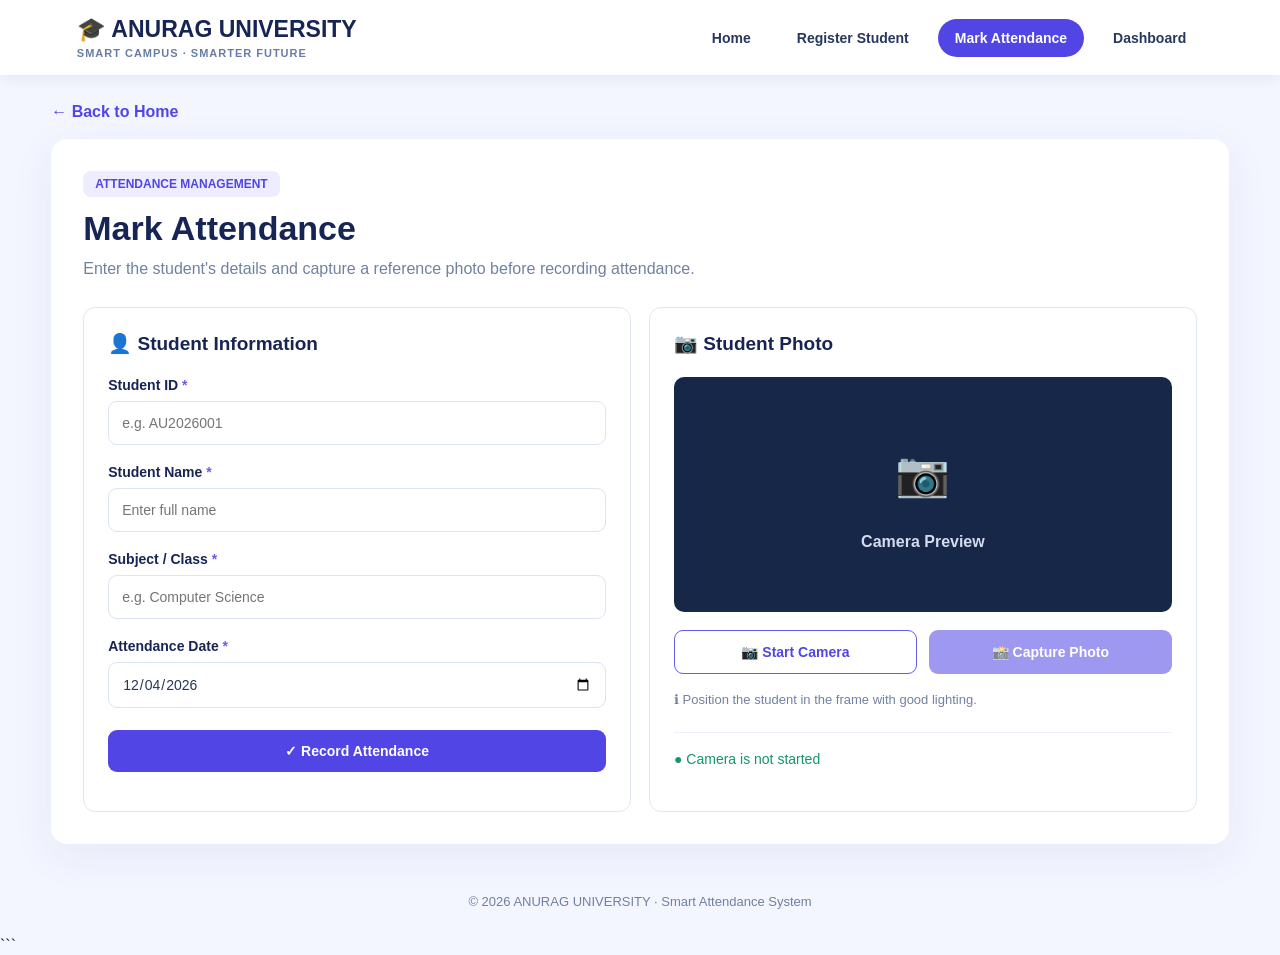
<file: attendance.html>
<!DOCTYPE html>
<html lang="en">
<head>
  <meta charset="UTF-8">
  <meta name="viewport" content="width=device-width, initial-scale=1.0">
  <title>Mark Attendance | ANURAG UNIVERSITY</title>

  <style>
    * {
      box-sizing: border-box;
      margin: 0;
      padding: 0;
    }

    body {
      font-family: "Segoe UI", Arial, sans-serif;
      background: #f3f5ff;
      color: #172554;
      min-height: 100vh;
    }

    header {
      background: #fff;
      padding: 16px 6%;
      box-shadow: 0 3px 15px #17255412;
      display: flex;
      justify-content: space-between;
      align-items: center;
      gap: 20px;
      flex-wrap: wrap;
    }

    .brand {
      color: #172554;
      text-decoration: none;
      font-size: 23px;
      font-weight: 800;
    }

    .brand small {
      display: block;
      font-size: 11px;
      color: #687da6;
      letter-spacing: 1px;
      margin-top: 4px;
    }

    nav {
      display: flex;
      gap: 12px;
      flex-wrap: wrap;
    }

    nav a {
      text-decoration: none;
      color: #26385e;
      padding: 11px 17px;
      border-radius: 25px;
      font-size: 14px;
      font-weight: 600;
    }

    nav a.active,
    nav a:hover {
      background: #5145e5;
      color: white;
    }

    main {
      max-width: 1250px;
      width: 92%;
      margin: 28px auto 50px;
    }

    .back {
      display: inline-block;
      color: #5145e5;
      text-decoration: none;
      font-weight: 600;
      margin-bottom: 18px;
    }

    .card {
      background: white;
      border-radius: 16px;
      padding: 32px;
      box-shadow: 0 12px 45px #293a8010;
    }

    .tag {
      display: inline-block;
      padding: 6px 12px;
      border-radius: 8px;
      background: #eeedff;
      color: #5145e5;
      font-size: 12px;
      font-weight: 700;
      margin-bottom: 12px;
    }

    h1 {
      font-size: 34px;
      margin-bottom: 8px;
    }

    .subtitle {
      color: #7181a1;
      margin-bottom: 25px;
      line-height: 1.6;
    }

    .content {
      display: grid;
      grid-template-columns: 1fr 1fr;
      gap: 18px;
    }

    .panel {
      border: 1px solid #e0e6f5;
      border-radius: 12px;
      padding: 24px;
      min-width: 0;
    }

    h2 {
      font-size: 19px;
      margin-bottom: 22px;
    }

    .field {
      margin-bottom: 19px;
    }

    label {
      display: block;
      font-weight: 650;
      font-size: 14px;
      margin-bottom: 8px;
    }

    .required {
      color: #7657ee;
    }

    input,
    select {
      width: 100%;
      padding: 13px;
      border: 1px solid #dce3f2;
      border-radius: 9px;
      color: #24365b;
      background: #fff;
      font: inherit;
      font-size: 14px;
      outline: none;
    }

    input:focus,
    select:focus {
      border-color: #5145e5;
      box-shadow: 0 0 0 3px #5145e51a;
    }

    button {
      font: inherit;
      font-size: 14px;
      font-weight: 650;
      padding: 13px 16px;
      border: 0;
      border-radius: 9px;
      cursor: pointer;
      transition: 0.2s;
    }

    button:disabled {
      opacity: 0.55;
      cursor: not-allowed;
    }

    .primary {
      background: #5145e5;
      color: white;
    }

    .primary:hover:not(:disabled) {
      background: #4035c9;
    }

    .outline {
      color: #5145e5;
      background: white;
      border: 1px solid #665df0;
    }

    .record-button {
      width: 100%;
      margin-top: 3px;
    }

    .camera {
      position: relative;
      height: 235px;
      background: #172748;
      border-radius: 10px;
      overflow: hidden;
      display: flex;
      align-items: center;
      justify-content: center;
      margin-bottom: 18px;
      color: #d3dcef;
    }

    .camera video,
    .camera img {
      display: none;
      width: 100%;
      height: 100%;
      object-fit: cover;
    }

    .camera video.visible,
    .camera img.visible {
      display: block;
    }

    .placeholder {
      text-align: center;
      line-height: 2;
    }

    .camera-icon {
      display: block;
      font-size: 44px;
      margin-bottom: 8px;
    }

    .camera-buttons {
      display: grid;
      grid-template-columns: 1fr 1fr;
      gap: 12px;
    }

    .hint {
      font-size: 13px;
      color: #7181a1;
      margin-top: 16px;
      line-height: 1.6;
    }

    .status {
      border-top: 1px solid #edf0f8;
      margin-top: 22px;
      padding-top: 18px;
      font-size: 14px;
      color: #159568;
    }

    #message {
      margin-top: 15px;
      font-size: 14px;
      line-height: 1.6;
    }

    footer {
      text-align: center;
      color: #7181a1;
      font-size: 13px;
      padding: 0 15px 28px;
    }

    @media (max-width: 800px) {
      header {
        padding: 16px 4%;
      }

      .content {
        grid-template-columns: 1fr;
      }

      .card {
        padding: 22px;
      }

      h1 {
        font-size: 28px;
      }
    }

    @media (max-width: 480px) {
      nav a {
        padding: 9px;
        font-size: 12px;
      }

      .brand {
        font-size: 19px;
      }

      .panel {
        padding: 16px;
      }

      .camera-buttons {
        grid-template-columns: 1fr;
      }
    }
  </style>
</head>

<body>

<header>
  <a class="brand" href="index.html">
    🎓 ANURAG UNIVERSITY
    <small>SMART CAMPUS · SMARTER FUTURE</small>
  </a>

  <nav>
    <a href="index.html">Home</a>
    <a href="register.html">Register Student</a>
    <a href="attendance.html" class="active">Mark Attendance</a>
    <a href="dashboard.html">Dashboard</a>
  </nav>
</header>

<main>
  <a class="back" href="index.html">← Back to Home</a>

  <div class="card">
    <span class="tag">ATTENDANCE MANAGEMENT</span>
    <h1>Mark Attendance</h1>
    <p class="subtitle">
      Enter the student's details and capture a reference photo
      before recording attendance.
    </p>

    <div class="content">

      <section class="panel">
        <h2>👤 Student Information</h2>

        <form id="attendanceForm">
          <div class="field">
            <label for="studentId">
              Student ID <span class="required">*</span>
            </label>
            <input id="studentId" required
                   placeholder="e.g. AU2026001">
          </div>

          <div class="field">
            <label for="studentName">
              Student Name <span class="required">*</span>
            </label>
            <input id="studentName" required
                   placeholder="Enter full name">
          </div>

          <div class="field">
            <label for="subject">
              Subject / Class <span class="required">*</span>
            </label>
            <input id="subject" required
                   placeholder="e.g. Computer Science">
          </div>

          <div class="field">
            <label for="attendanceDate">
              Attendance Date <span class="required">*</span>
            </label>
            <input id="attendanceDate" type="date" required>
          </div>

          <button class="primary record-button" type="submit">
            ✓ Record Attendance
          </button>

          <p id="message" role="status"></p>
        </form>
      </section>

      <section class="panel">
        <h2>📷 Student Photo</h2>

        <div class="camera">
          <video id="cameraVideo" autoplay playsinline muted></video>
          <img id="photoPreview" alt="Captured student photo">

          <div class="placeholder" id="cameraPlaceholder">
            <span class="camera-icon">📷</span>
            <strong>Camera Preview</strong>
          </div>
        </div>

        <canvas id="photoCanvas" hidden></canvas>

        <div class="camera-buttons">
          <button class="outline" id="startCamera" type="button">
            📷 Start Camera
          </button>

          <button class="primary" id="capturePhoto"
                  type="button" disabled>
            📸 Capture Photo
          </button>
        </div>

        <p class="hint">
          ℹ Position the student in the frame with good lighting.
        </p>

        <div class="status" id="cameraStatus" role="status">
          ● Camera is not started
        </div>
      </section>

    </div>
  </div>
</main>

<footer>
  © 2026 ANURAG UNIVERSITY · Smart Attendance System
</footer>

<script>
  const $ = id => document.getElementById(id);

  const form = $("attendanceForm");
  const video = $("cameraVideo");
  const preview = $("photoPreview");
  const canvas = $("photoCanvas");

  let stream = null;
  let capturedPhoto = "";

  // Set today's date automatically.
  const today = new Date();
  const localToday = [
    today.getFullYear(),
    String(today.getMonth() + 1).padStart(2, "0"),
    String(today.getDate()).padStart(2, "0")
  ].join("-");

  $("attendanceDate").value = localToday;

  // Look up the student using the shared registration storage.
  $("studentId").addEventListener("change", () => {
    const id = $("studentId").value.trim();

    try {
      const students = JSON.parse(
        localStorage.getItem("anuragStudents") || "[]"
      );

      const student = students.find(
        s => String(s.studentId).toLowerCase() === id.toLowerCase()
      );

      if (student) {
        $("studentName").value = student.fullName || "";
        $("subject").value = student.course || student.department || "";
        $("message").textContent = "Registered student found.";
        $("message").style.color = "#159568";
      }
    } catch (error) {
      console.error("Could not read student records.", error);
    }
  });

  async function startCamera() {
    if (!navigator.mediaDevices?.getUserMedia) {
      $("cameraStatus").textContent =
        "Camera unavailable. Open this page using localhost or HTTPS.";
      return;
    }

    try {
      stream = await navigator.mediaDevices.getUserMedia({
        video: { facingMode: "user" },
        audio: false
      });

      video.srcObject = stream;
      await video.play();

      video.classList.add("visible");
      preview.classList.remove("visible");
      $("cameraPlaceholder").hidden = true;

      $("capturePhoto").disabled = false;
      $("startCamera").disabled = true;
      $("cameraStatus").textContent = "● Camera ready";
    } catch (error) {
      $("cameraStatus").textContent =
        "Unable to access camera. Check browser permissions.";
    }
  }

  function capturePhoto() {
    if (!stream || !video.videoWidth) {
      $("cameraStatus").textContent =
        "Please start the camera first.";
      return;
    }

    const scale = Math.min(1, 800 / video.videoWidth);

    canvas.width = Math.round(video.videoWidth * scale);
    canvas.height = Math.round(video.videoHeight * scale);

    canvas.getContext("2d").drawImage(
      video, 0, 0, canvas.width, canvas.height
    );

    capturedPhoto = canvas.toDataURL("image/jpeg", 0.7);
    preview.src = capturedPhoto;
    preview.classList.add("visible");

    $("cameraStatus").textContent = "● Photo captured successfully";
  }

  function stopCamera() {
    if (stream) {
      stream.getTracks().forEach(track => track.stop());
      stream = null;
    }

    video.srcObject = null;
    video.classList.remove("visible");

    $("capturePhoto").disabled = true;
    $("startCamera").disabled = false;
  }

  $("startCamera").addEventListener("click", startCamera);
  $("capturePhoto").addEventListener("click", capturePhoto);

  form.addEventListener("submit", event => {
    event.preventDefault();

    const studentId = $("studentId").value.trim();
    const studentName = $("studentName").value.trim();
    const subject = $("subject").value.trim();
    const date = $("attendanceDate").value;
    const message = $("message");

    if (!date) {
      message.textContent = "Please select an attendance date.";
      message.style.color = "#dc2626";
      return;
    }

    try {
      const students = JSON.parse(
        localStorage.getItem("anuragStudents") || "[]"
      );

      const registered = students.find(
        s => String(s.studentId).toLowerCase() ===
             studentId.toLowerCase()
      );

      if (students.length > 0 && !registered) {
        message.textContent =
          "Student ID not found. Register the student first.";
        message.style.color = "#dc2626";
        return;
      }

      if (registered &&
          registered.fullName.toLowerCase() !== studentName.toLowerCase()) {
        message.textContent =
          "The student name does not match the registered ID.";
        message.style.color = "#dc2626";
        return;
      }

      const records = JSON.parse(
        localStorage.getItem("anuragAttendanceRecords") || "[]"
      );

      const duplicate = records.some(record =>
        String(record.studentId).toLowerCase() ===
          studentId.toLowerCase() &&
        record.date === date &&
        String(record.subject).toLowerCase() === subject.toLowerCase()
      );

      if (duplicate) {
        message.textContent =
          "Attendance has already been recorded for this class and date.";
        message.style.color = "#dc2626";
        return;
      }

      records.push({
        studentId,
        studentName,
        subject,
        date,
        photo: capturedPhoto,
        status: "Present",
        recordedAt: new Date().toISOString()
      });

      localStorage.setItem(
        "anuragAttendanceRecords",
        JSON.stringify(records)
      );

      message.textContent =
        "✓ Attendance recorded successfully!";
      message.style.color = "#159568";

      form.reset();
      $("attendanceDate").value = localToday;
      capturedPhoto = "";
      preview.removeAttribute("src");
      preview.classList.remove("visible");
      $("cameraPlaceholder").hidden = false;

      $("cameraStatus").textContent = "● Ready for next student";
      stopCamera();

    } catch (error) {
      message.textContent =
        "Could not save attendance. Browser storage may be full.";
      message.style.color = "#dc2626";
    }
  });

  window.addEventListener("pagehide", stopCamera);
</script>

</body>
</html>
```
</file>
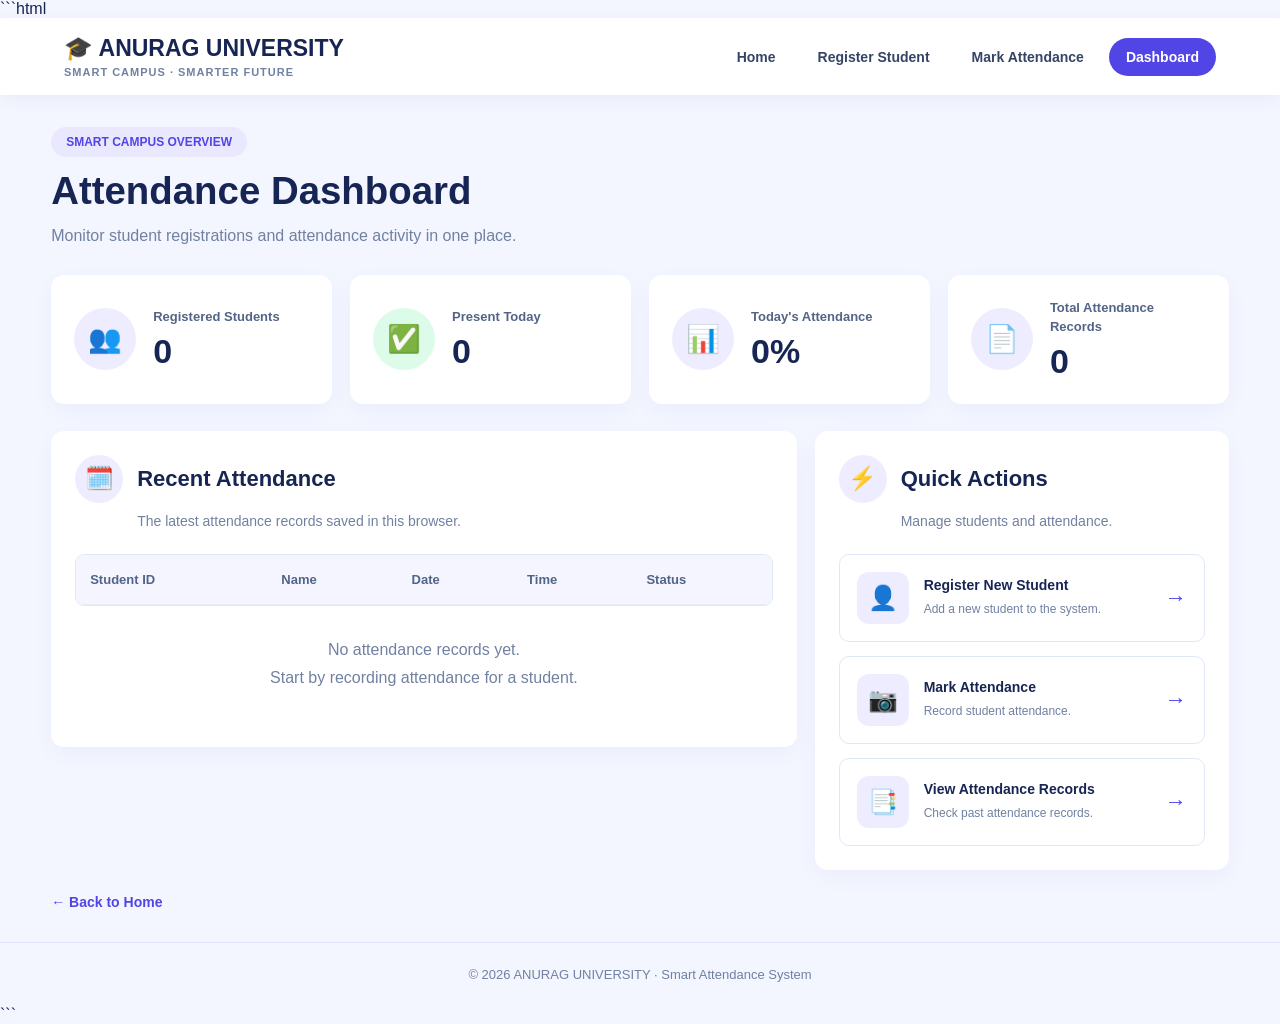
<file: dashboard.html>
```html
<!DOCTYPE html>
<html lang="en">
<head>
<meta charset="UTF-8">
<meta name="viewport" content="width=device-width, initial-scale=1.0">
<title>Attendance Dashboard | ANURAG UNIVERSITY</title>

<style>
* {
  box-sizing: border-box;
  margin: 0;
  padding: 0;
}

:root {
  --purple: #5145e5;
  --navy: #172554;
  --muted: #7181a1;
  --border: #e0e7f7;
  --background: #f3f5ff;
}

body {
  font-family: "Segoe UI", Arial, sans-serif;
  color: var(--navy);
  background: var(--background);
  min-height: 100vh;
}

header {
  background: white;
  padding: 17px 5%;
  display: flex;
  align-items: center;
  justify-content: space-between;
  gap: 20px;
  flex-wrap: wrap;
  box-shadow: 0 4px 18px #1725540c;
}

.brand {
  text-decoration: none;
  color: var(--navy);
  font-size: 23px;
  font-weight: 800;
}

.brand small {
  display: block;
  font-size: 11px;
  letter-spacing: 1px;
  color: var(--muted);
  margin-top: 4px;
}

nav {
  display: flex;
  align-items: center;
  gap: 8px;
  flex-wrap: wrap;
}

nav a {
  text-decoration: none;
  color: #344568;
  padding: 11px 17px;
  border-radius: 25px;
  font-size: 14px;
  font-weight: 600;
}

nav a:hover,
nav a.active {
  color: white;
  background: var(--purple);
}

main {
  max-width: 1400px;
  width: 92%;
  margin: 32px auto;
}

.tag {
  display: inline-block;
  background: #e9e8ff;
  color: var(--purple);
  padding: 8px 15px;
  border-radius: 25px;
  font-size: 12px;
  font-weight: 750;
  margin-bottom: 12px;
}

h1 {
  font-size: clamp(28px, 3vw, 40px);
  margin-bottom: 10px;
}

.subtitle {
  color: var(--muted);
  font-size: 16px;
  margin-bottom: 26px;
  line-height: 1.6;
}

.stats {
  display: grid;
  grid-template-columns: repeat(4, minmax(0, 1fr));
  gap: 18px;
  margin-bottom: 27px;
}

.stat-card {
  background: white;
  padding: 23px;
  border-radius: 13px;
  display: flex;
  align-items: center;
  gap: 17px;
  box-shadow: 0 7px 25px #293a8009;
  min-width: 0;
}

.stat-icon {
  width: 62px;
  height: 62px;
  flex-shrink: 0;
  display: grid;
  place-items: center;
  border-radius: 50%;
  font-size: 27px;
  background: #eeedff;
}

.stat-icon.green {
  background: #dcfce9;
}

.stat-label {
  font-size: 13px;
  font-weight: 650;
  color: #536486;
  line-height: 1.5;
}

.stat-value {
  font-size: 34px;
  font-weight: 800;
  margin-top: 5px;
  overflow-wrap: anywhere;
}

.content-grid {
  display: grid;
  grid-template-columns: minmax(0, 1.8fr) minmax(300px, 1fr);
  gap: 18px;
  align-items: start;
}

.panel {
  background: white;
  border-radius: 13px;
  padding: 24px;
  box-shadow: 0 7px 25px #293a8009;
  min-width: 0;
}

.panel-heading {
  display: flex;
  align-items: center;
  gap: 14px;
  margin-bottom: 8px;
}

.panel-icon {
  width: 48px;
  height: 48px;
  border-radius: 50%;
  background: #eeedff;
  display: grid;
  place-items: center;
  font-size: 23px;
  flex-shrink: 0;
}

h2 {
  font-size: 22px;
}

.panel-description {
  color: var(--muted);
  font-size: 14px;
  margin: 0 0 22px 62px;
  line-height: 1.5;
}

.table-wrap {
  overflow-x: auto;
  border: 1px solid var(--border);
  border-radius: 9px;
}

table {
  width: 100%;
  border-collapse: collapse;
  text-align: left;
  font-size: 13px;
  min-width: 590px;
}

thead {
  background: #f4f5ff;
  color: #526487;
}

th, td {
  padding: 17px 14px;
  border-bottom: 1px solid #e8edf8;
  white-space: nowrap;
}

th {
  font-weight: 700;
}

tbody tr:last-child td {
  border-bottom: none;
}

tbody tr:hover {
  background: #fafaff;
}

.status {
  display: inline-block;
  border-radius: 20px;
  padding: 6px 12px;
  font-size: 12px;
  font-weight: 700;
}

.present {
  background: #dcfce9;
  color: #12864e;
}

.absent {
  background: #ffe4e6;
  color: #be123c;
}

.late {
  background: #fff1cf;
  color: #a76b00;
}

.empty {
  text-align: center;
  color: var(--muted);
  padding: 30px;
  line-height: 1.8;
}

.quick-action {
  display: flex;
  align-items: center;
  gap: 15px;
  text-decoration: none;
  color: var(--navy);
  border: 1px solid var(--border);
  border-radius: 10px;
  padding: 17px;
  margin-top: 14px;
  transition: 0.2s;
}

.quick-action:hover {
  border-color: var(--purple);
  background: #fafaff;
  transform: translateY(-2px);
}

.action-icon {
  width: 52px;
  height: 52px;
  border-radius: 12px;
  background: #eeedff;
  display: grid;
  place-items: center;
  font-size: 24px;
  flex-shrink: 0;
}

.action-text {
  min-width: 0;
}

.action-text strong {
  display: block;
  font-size: 14px;
  margin-bottom: 7px;
}

.action-text small {
  display: block;
  color: var(--muted);
  font-size: 12px;
  line-height: 1.5;
}

.arrow {
  margin-left: auto;
  color: var(--purple);
  font-size: 22px;
}

.back-link {
  display: inline-block;
  margin-top: 24px;
  text-decoration: none;
  color: var(--purple);
  font-weight: 650;
  font-size: 14px;
}

footer {
  text-align: center;
  border-top: 1px solid #e2e8fa;
  color: var(--muted);
  padding: 24px 12px;
  font-size: 13px;
}

@media (max-width: 1050px) {
  .stats {
    grid-template-columns: repeat(2, minmax(0, 1fr));
  }

  .content-grid {
    grid-template-columns: 1fr;
  }
}

@media (max-width: 600px) {
  header {
    padding: 16px 4%;
  }

  .brand {
    font-size: 19px;
  }

  nav a {
    padding: 9px 10px;
    font-size: 12px;
  }

  main {
    width: 94%;
    margin: 24px auto;
  }

  .stats {
    gap: 12px;
  }

  .stat-card {
    padding: 15px;
    gap: 10px;
    align-items: flex-start;
    flex-direction: column;
  }

  .stat-icon {
    width: 44px;
    height: 44px;
    font-size: 21px;
  }

  .stat-value {
    font-size: 28px;
  }

  .panel {
    padding: 16px;
  }

  h2 {
    font-size: 19px;
  }

  .panel-description {
    margin-left: 0;
  }
}
</style>
</head>

<body>

<header>
  <a class="brand" href="index.html">
    🎓 ANURAG UNIVERSITY
    <small>SMART CAMPUS · SMARTER FUTURE</small>
  </a>

  <nav>
    <a href="index.html">Home</a>
    <a href="register.html">Register Student</a>
    <a href="attendance.html">Mark Attendance</a>
    <a href="dashboard.html" class="active">Dashboard</a>
  </nav>
</header>

<main>
  <span class="tag">SMART CAMPUS OVERVIEW</span>

  <h1>Attendance Dashboard</h1>

  <p class="subtitle">
    Monitor student registrations and attendance activity in one place.
  </p>

  <section class="stats">
    <div class="stat-card">
      <div class="stat-icon">👥</div>
      <div>
        <div class="stat-label">Registered Students</div>
        <div class="stat-value" id="totalStudents">0</div>
      </div>
    </div>

    <div class="stat-card">
      <div class="stat-icon green">✅</div>
      <div>
        <div class="stat-label">Present Today</div>
        <div class="stat-value" id="presentToday">0</div>
      </div>
    </div>

    <div class="stat-card">
      <div class="stat-icon">📊</div>
      <div>
        <div class="stat-label">Today's Attendance</div>
        <div class="stat-value" id="attendanceRate">0%</div>
      </div>
    </div>

    <div class="stat-card">
      <div class="stat-icon">📄</div>
      <div>
        <div class="stat-label">Total Attendance Records</div>
        <div class="stat-value" id="totalRecords">0</div>
      </div>
    </div>
  </section>

  <section class="content-grid">

    <div class="panel">
      <div class="panel-heading">
        <div class="panel-icon">🗓️</div>
        <h2>Recent Attendance</h2>
      </div>

      <p class="panel-description">
        The latest attendance records saved in this browser.
      </p>

      <div class="table-wrap">
        <table>
          <thead>
            <tr>
              <th>Student ID</th>
              <th>Name</th>
              <th>Date</th>
              <th>Time</th>
              <th>Status</th>
            </tr>
          </thead>
          <tbody id="attendanceTable"></tbody>
        </table>
      </div>

      <div class="empty" id="emptyMessage">
        No attendance records yet.<br>
        Start by recording attendance for a student.
      </div>
    </div>

    <aside class="panel">
      <div class="panel-heading">
        <div class="panel-icon">⚡</div>
        <h2>Quick Actions</h2>
      </div>

      <p class="panel-description">
        Manage students and attendance.
      </p>

      <a href="register.html" class="quick-action">
        <div class="action-icon">👤</div>
        <div class="action-text">
          <strong>Register New Student</strong>
          <small>Add a new student to the system.</small>
        </div>
        <span class="arrow">→</span>
      </a>

      <a href="attendance.html" class="quick-action">
        <div class="action-icon">📷</div>
        <div class="action-text">
          <strong>Mark Attendance</strong>
          <small>Record student attendance.</small>
        </div>
        <span class="arrow">→</span>
      </a>

      <a href="records.html" class="quick-action">
        <div class="action-icon">📑</div>
        <div class="action-text">
          <strong>View Attendance Records</strong>
          <small>Check past attendance records.</small>
        </div>
        <span class="arrow">→</span>
      </a>
    </aside>

  </section>

  <a class="back-link" href="index.html">← Back to Home</a>
</main>

<footer>
  © 2026 ANURAG UNIVERSITY · Smart Attendance System
</footer>

<script>
function loadDashboard() {
  let students = [];
  let records = [];

  try {
    students = JSON.parse(
      localStorage.getItem("anuragStudents") || "[]"
    );

    records = JSON.parse(
      localStorage.getItem("anuragAttendanceRecords") || "[]"
    );

    if (!Array.isArray(students)) students = [];
    if (!Array.isArray(records)) records = [];
  } catch (error) {
    console.error("Unable to read dashboard data.", error);
  }

  // Use local calendar date to match the attendance page.
  const now = new Date();
  const today = [
    now.getFullYear(),
    String(now.getMonth() + 1).padStart(2, "0"),
    String(now.getDate()).padStart(2, "0")
  ].join("-");

  const todaysRecords = records.filter(record => record.date === today);

  const presentCount = todaysRecords.filter(record =>
    String(record.status || "Present").toLowerCase() === "present"
  ).length;

  const rate = students.length
    ? Math.round((presentCount / students.length) * 100)
    : 0;

  document.getElementById("totalStudents").textContent =
    students.length.toLocaleString();

  document.getElementById("presentToday").textContent =
    presentCount.toLocaleString();

  document.getElementById("attendanceRate").textContent =
    Math.min(rate, 100) + "%";

  document.getElementById("totalRecords").textContent =
    records.length.toLocaleString();

  const table = document.getElementById("attendanceTable");
  const emptyMessage = document.getElementById("emptyMessage");

  table.replaceChildren();

  const recentRecords = [...records]
    .sort((a, b) =>
      String(b.recordedAt || b.date || "").localeCompare(
        String(a.recordedAt || a.date || "")
      )
    )
    .slice(0, 8);

  emptyMessage.style.display = recentRecords.length ? "none" : "block";

  recentRecords.forEach(record => {
    const row = document.createElement("tr");

    const timestamp = record.recordedAt
      ? new Date(record.recordedAt)
      : null;

    const time = timestamp &&
      !Number.isNaN(timestamp.getTime())
      ? timestamp.toLocaleTimeString([], {
          hour: "2-digit",
          minute: "2-digit"
        })
      : "—";

    const status = record.status || "Present";
    const statusClass =
      status.toLowerCase() === "present" ? "present" :
      status.toLowerCase() === "late" ? "late" : "absent";

    const values = [
      record.studentId || "—",
      record.studentName || record.fullName || "—",
      record.date || "—",
      time,
      status
    ];

    values.forEach((value, index) => {
      const cell = document.createElement("td");

      if (index === 4) {
        const badge = document.createElement("span");
        badge.className = "status " + statusClass;
        badge.textContent = value;
        cell.appendChild(badge);
      } else {
        cell.textContent = value;
      }

      row.appendChild(cell);
    });

    table.appendChild(row);
  });
}

loadDashboard();

// Refresh the displayed figures when returning to this page.
window.addEventListener("pageshow", loadDashboard);
window.addEventListener("storage", loadDashboard);
</script>

</body>
</html>
```
</file>
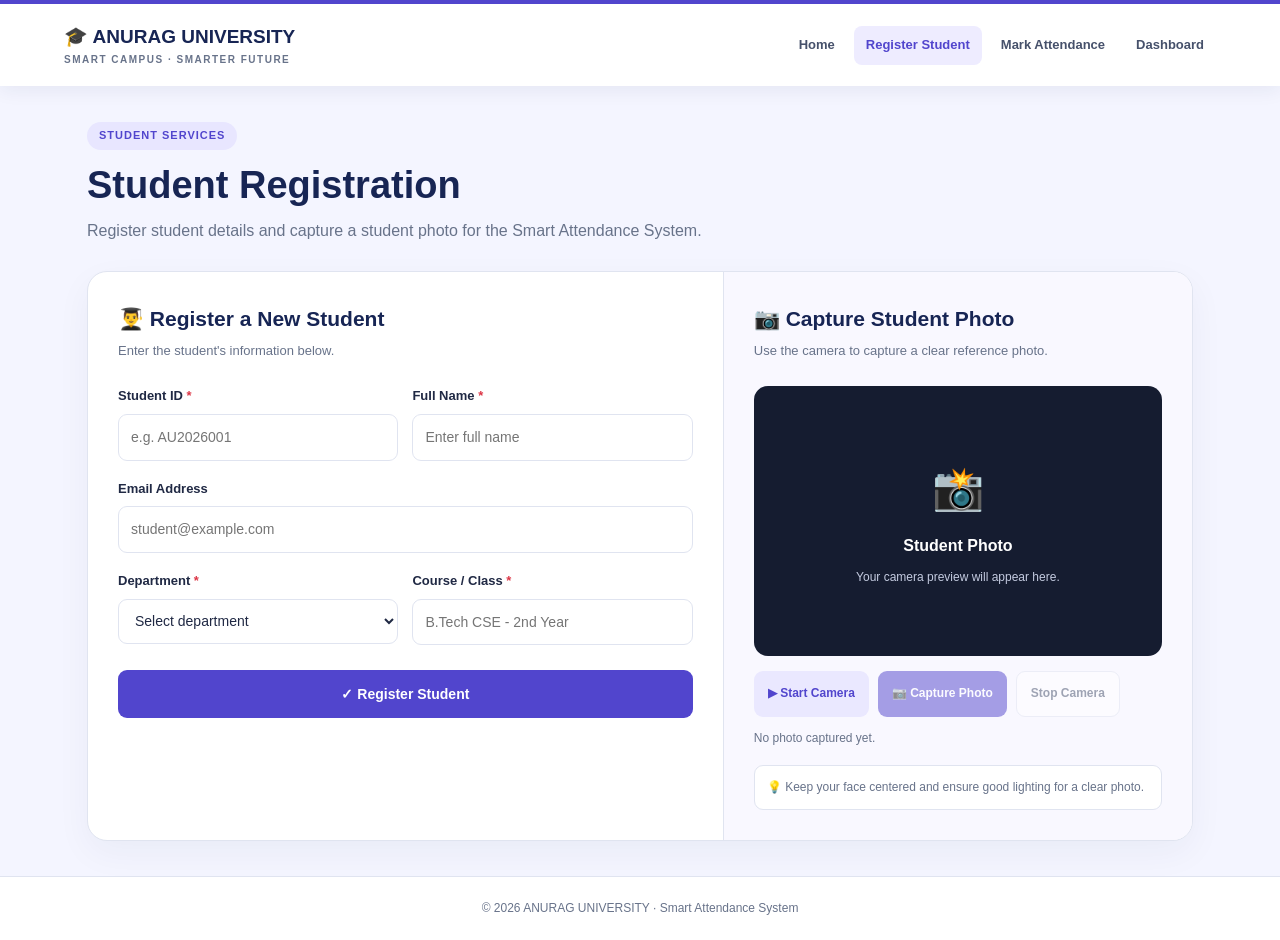
<file: register.html>
<!DOCTYPE html>
<html lang="en">
<head>
<meta charset="UTF-8">
<meta name="viewport" content="width=device-width, initial-scale=1.0">
<title>Student Registration | ANURAG UNIVERSITY</title>

<style>
* {
  box-sizing: border-box;
  margin: 0;
  padding: 0;
}

:root {
  --primary: #5145cd;
  --navy: #172554;
  --background: #f4f5ff;
  --muted: #68738a;
  --border: #e0e4f0;
}

body {
  font-family: "Segoe UI", Arial, sans-serif;
  background: var(--background);
  color: #202944;
  line-height: 1.6;
  min-height: 100vh;
}

/* HEADER */
header {
  background: white;
  border-top: 4px solid var(--primary);
  box-shadow: 0 4px 18px #17255412;
}

.navbar {
  max-width: 1200px;
  margin: auto;
  padding: 18px 24px;
  display: flex;
  justify-content: space-between;
  align-items: center;
  gap: 20px;
}

.brand {
  text-decoration: none;
  color: var(--navy);
  font-size: 19px;
  font-weight: 800;
}

.brand small {
  display: block;
  font-size: 10px;
  color: var(--muted);
  letter-spacing: 1.5px;
}

nav {
  display: flex;
  gap: 7px;
  flex-wrap: wrap;
}

nav a {
  text-decoration: none;
  color: #46516b;
  padding: 9px 12px;
  border-radius: 8px;
  font-size: 13px;
  font-weight: 600;
}

nav a:hover,
nav a.active {
  color: var(--primary);
  background: #eeecff;
}

/* PAGE TITLE */
.container {
  max-width: 1150px;
  margin: auto;
  padding: 35px 22px;
}

.tag {
  display: inline-block;
  padding: 5px 12px;
  border-radius: 30px;
  color: var(--primary);
  background: #e8e6ff;
  font-size: 11px;
  font-weight: 800;
  letter-spacing: 1px;
  margin-bottom: 12px;
}

h1 {
  font-size: clamp(28px, 4vw, 38px);
  color: var(--navy);
  line-height: 1.25;
  margin-bottom: 9px;
}

.subtitle {
  color: var(--muted);
  margin-bottom: 27px;
}

/* MAIN CARD */
.registration-card {
  display: grid;
  grid-template-columns: 1.15fr 0.85fr;
  background: white;
  border: 1px solid var(--border);
  border-radius: 20px;
  overflow: hidden;
  box-shadow: 0 12px 35px #1725540c;
}

.form-panel,
.photo-panel {
  padding: 30px;
  min-width: 0;
}

.photo-panel {
  background: #f9f8ff;
  border-left: 1px solid var(--border);
}

h2 {
  color: var(--navy);
  font-size: 21px;
  margin-bottom: 5px;
}

.description {
  color: var(--muted);
  font-size: 13px;
  margin-bottom: 25px;
}

/* FORM */
.form-grid {
  display: grid;
  grid-template-columns: 1fr 1fr;
  gap: 18px 14px;
}

.field {
  display: flex;
  flex-direction: column;
  gap: 7px;
  min-width: 0;
}

.field.full {
  grid-column: 1 / -1;
}

label {
  font-size: 13px;
  font-weight: 700;
}

.required {
  color: #dc3545;
}

input,
select {
  width: 100%;
  min-height: 45px;
  padding: 11px 12px;
  border: 1px solid var(--border);
  border-radius: 9px;
  background: white;
  color: #202944;
  font: inherit;
  font-size: 14px;
  outline: none;
}

input:focus,
select:focus {
  border-color: var(--primary);
  box-shadow: 0 0 0 3px #5145cd1c;
}

/* CAMERA */
.camera {
  height: 270px;
  position: relative;
  overflow: hidden;
  background: #151c30;
  border-radius: 14px;
  display: flex;
  justify-content: center;
  align-items: center;
}

.camera video,
.camera img {
  width: 100%;
  height: 100%;
  object-fit: cover;
  display: none;
}

.camera .visible {
  display: block;
}

.placeholder {
  position: absolute;
  inset: 0;
  display: flex;
  flex-direction: column;
  align-items: center;
  justify-content: center;
  gap: 10px;
  padding: 20px;
  text-align: center;
  color: white;
}

.placeholder[hidden] {
  display: none;
}

.camera-icon {
  font-size: 42px;
}

.placeholder p {
  font-size: 12px;
  color: #c4cbe0;
}

.buttons {
  display: flex;
  flex-wrap: wrap;
  gap: 9px;
  margin-top: 15px;
}

button {
  border: 0;
  border-radius: 9px;
  padding: 12px 14px;
  font: inherit;
  font-size: 12px;
  font-weight: 700;
  cursor: pointer;
  transition: 0.2s;
}

button:hover:not(:disabled) {
  transform: translateY(-1px);
}

button:disabled {
  opacity: 0.5;
  cursor: not-allowed;
}

.primary {
  color: white;
  background: var(--primary);
}

.primary:hover:not(:disabled) {
  background: #4034b4;
}

.secondary {
  color: var(--primary);
  background: #eae8ff;
}

.outline {
  color: #46516b;
  background: white;
  border: 1px solid var(--border);
}

.submit-button {
  width: 100%;
  margin-top: 25px;
  min-height: 48px;
  font-size: 14px;
}

.message {
  color: var(--muted);
  font-size: 12px;
  margin-top: 12px;
  overflow-wrap: anywhere;
}

.message.success {
  color: #16803d;
}

.message.error {
  color: #c62828;
}

.tip {
  background: white;
  border: 1px solid var(--border);
  padding: 12px;
  border-radius: 9px;
  color: var(--muted);
  font-size: 12px;
  margin-top: 17px;
}

/* FOOTER */
footer {
  padding: 22px;
  text-align: center;
  background: white;
  border-top: 1px solid var(--border);
  color: var(--muted);
  font-size: 12px;
}

/* MOBILE */
@media (max-width: 800px) {
  .navbar {
    flex-direction: column;
    align-items: flex-start;
  }

  .registration-card {
    grid-template-columns: 1fr;
  }

  .photo-panel {
    border-left: 0;
    border-top: 1px solid var(--border);
  }
}

@media (max-width: 500px) {
  .container {
    padding: 25px 12px;
  }

  .form-panel,
  .photo-panel {
    padding: 20px 16px;
  }

  .form-grid {
    grid-template-columns: 1fr;
  }

  .field.full {
    grid-column: auto;
  }

  nav a {
    padding: 8px;
    font-size: 12px;
  }

  .camera {
    height: 230px;
  }

  .buttons button {
    flex: 1 1 40%;
  }
}
</style>
</head>

<body>

<header>
  <div class="navbar">
    <a class="brand" href="index.html">
      🎓 ANURAG UNIVERSITY
      <small>SMART CAMPUS · SMARTER FUTURE</small>
    </a>

    <nav>
      <a href="index.html">Home</a>
      <a class="active" href="register.html">Register Student</a>
      <a href="attendance.html">Mark Attendance</a>
      <a href="dashboard.html">Dashboard</a>
    </nav>
  </div>
</header>

<main class="container">

  <span class="tag">STUDENT SERVICES</span>
  <h1>Student Registration</h1>
  <p class="subtitle">
    Register student details and capture a student photo for the Smart Attendance System.
  </p>

  <div class="registration-card">

    <!-- STUDENT FORM -->
    <section class="form-panel">
      <h2>👨‍🎓 Register a New Student</h2>
      <p class="description">
        Enter the student's information below.
      </p>

      <form id="registrationForm">
        <div class="form-grid">

          <div class="field">
            <label for="studentId">Student ID <span class="required">*</span></label>
            <input id="studentId" required
              placeholder="e.g. AU2026001">
          </div>

          <div class="field">
            <label for="fullName">Full Name <span class="required">*</span></label>
            <input id="fullName" required
              placeholder="Enter full name">
          </div>

          <div class="field full">
            <label for="email">Email Address</label>
            <input id="email" type="email"
              placeholder="student@example.com">
          </div>

          <div class="field">
            <label for="department">Department <span class="required">*</span></label>
            <select id="department" required>
              <option value="">Select department</option>
              <option value="CSE">Computer Science (CSE)</option>
              <option value="IT">Information Technology (IT)</option>
              <option value="ECE">Electronics (ECE)</option>
              <option value="EEE">Electrical (EEE)</option>
              <option value="MECH">Mechanical Engineering</option>
              <option value="CIVIL">Civil Engineering</option>
              <option value="MBA">MBA</option>
              <option value="OTHER">Other</option>
            </select>
          </div>

          <div class="field">
            <label for="course">Course / Class <span class="required">*</span></label>
            <input id="course" required
              placeholder="B.Tech CSE - 2nd Year">
          </div>

        </div>

        <button class="primary submit-button" type="submit">
          ✓ Register Student
        </button>

        <p class="message" id="formMessage" role="status"></p>
      </form>
    </section>

    <!-- PHOTO PANEL -->
    <section class="photo-panel">
      <h2>📷 Capture Student Photo</h2>
      <p class="description">
        Use the camera to capture a clear reference photo.
      </p>

      <div class="camera">
        <video id="cameraVideo" autoplay playsinline muted></video>
        <img id="photoPreview" alt="Captured student photo">

        <div class="placeholder" id="cameraPlaceholder">
          <span class="camera-icon">📸</span>
          <strong>Student Photo</strong>
          <p>Your camera preview will appear here.</p>
        </div>
      </div>

      <canvas id="photoCanvas" hidden></canvas>

      <div class="buttons">
        <button class="secondary" type="button" id="startCameraButton">
          ▶ Start Camera
        </button>
        <button class="primary" type="button" id="captureButton" disabled>
          📷 Capture Photo
        </button>
        <button class="outline" type="button" id="stopCameraButton" disabled>
          Stop Camera
        </button>
      </div>

      <p class="message" id="photoStatus" role="status">
        No photo captured yet.
      </p>

      <div class="tip">
        💡 Keep your face centered and ensure good lighting for a clear photo.
      </div>
    </section>

  </div>
</main>

<footer>
  © 2026 ANURAG UNIVERSITY · Smart Attendance System
</footer>

<script>
"use strict";

const $ = id => document.getElementById(id);
const form = $("registrationForm");
const video = $("cameraVideo");
const canvas = $("photoCanvas");
const preview = $("photoPreview");
const placeholder = $("cameraPlaceholder");

let stream = null;
let capturedPhoto = "";

function setMessage(text, type = "") {
  $("formMessage").textContent = text;
  $("formMessage").className = "message " + type;
}

function updateButtons() {
  $("startCameraButton").disabled = !!stream;
  $("captureButton").disabled = !stream;
  $("stopCameraButton").disabled = !stream;
}

async function startCamera() {
  if (!navigator.mediaDevices?.getUserMedia) {
    $("photoStatus").textContent =
      "Camera unavailable. Open this page through localhost or HTTPS.";
    return;
  }

  try {
    stream = await navigator.mediaDevices.getUserMedia({
      video: { facingMode: "user" },
      audio: false
    });

    video.srcObject = stream;
    await video.play();

    video.classList.add("visible");
    preview.classList.remove("visible");
    placeholder.hidden = true;

    $("photoStatus").textContent = "Camera ready. Capture your photo.";
  } catch (error) {
    stopCamera();
    $("photoStatus").textContent =
      "Camera access failed. Check your browser permission.";
  }

  updateButtons();
}

function capturePhoto() {
  if (!stream || !video.videoWidth) {
    $("photoStatus").textContent = "Start the camera first.";
    return;
  }

  const scale = Math.min(1, 800 / video.videoWidth);
  canvas.width = Math.round(video.videoWidth * scale);
  canvas.height = Math.round(video.videoHeight * scale);

  canvas.getContext("2d").drawImage(
    video, 0, 0, canvas.width, canvas.height
  );

  capturedPhoto = canvas.toDataURL("image/jpeg", 0.65);
  preview.src = capturedPhoto;
  preview.classList.add("visible");

  $("photoStatus").textContent = "Photo captured successfully.";
}

function stopCamera() {
  if (stream) {
    stream.getTracks().forEach(track => track.stop());
    stream = null;
  }

  video.srcObject = null;
  video.classList.remove("visible");

  if (capturedPhoto) {
    preview.classList.add("visible");
    placeholder.hidden = true;
  } else {
    preview.classList.remove("visible");
    placeholder.hidden = false;
  }

  updateButtons();
}

$("startCameraButton").addEventListener("click", startCamera);
$("captureButton").addEventListener("click", capturePhoto);
$("stopCameraButton").addEventListener("click", stopCamera);

form.addEventListener("submit", event => {
  event.preventDefault();
  setMessage("");

  const student = {
    studentId: $("studentId").value.trim(),
    fullName: $("fullName").value.trim(),
    email: $("email").value.trim(),
    department: $("department").value,
    course: $("course").value.trim(),
    photo: capturedPhoto,
    registeredAt: new Date().toISOString()
  };

  try {
    const students = JSON.parse(
      localStorage.getItem("anuragStudents") || "[]"
    );

    if (students.some(s =>
      String(s.studentId).toLowerCase() === student.studentId.toLowerCase()
    )) {
      setMessage("This Student ID is already registered.", "error");
      return;
    }

    students.push(student);
    localStorage.setItem("anuragStudents", JSON.stringify(students));

    form.reset();
    capturedPhoto = "";
    preview.removeAttribute("src");
    preview.classList.remove("visible");
    stopCamera();

    $("photoStatus").textContent = "No photo captured yet.";
    setMessage("Student registered successfully!", "success");
  } catch (error) {
    setMessage(
      "Could not save student. Browser storage may be full.",
      "error"
    );
  }
});

window.addEventListener("pagehide", stopCamera);
updateButtons();
</script>

</body>
</html>
</file>
